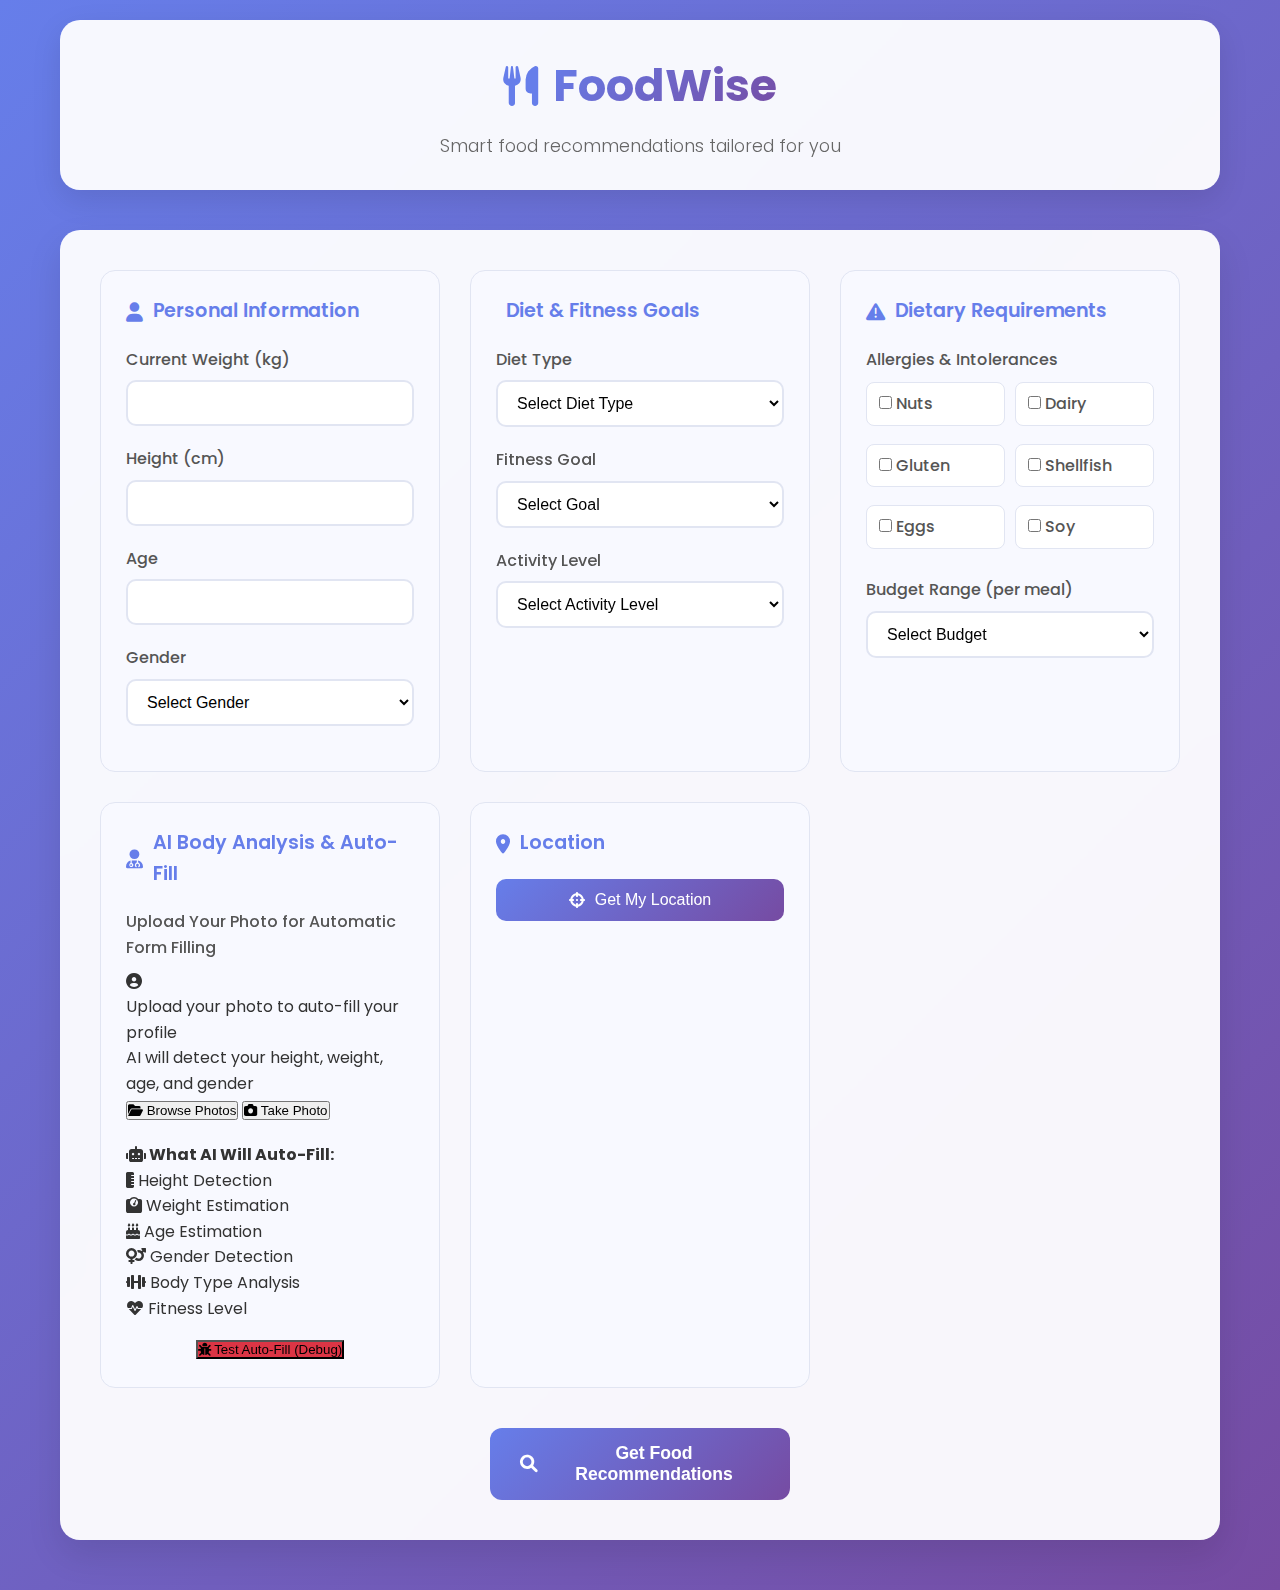
<file: index.html>
<!DOCTYPE html>
<html lang="en">
<head>
    <meta charset="UTF-8">
    <meta name="viewport" content="width=device-width, initial-scale=1.0">
    <title>FoodWise - Smart Food Recommendations</title>
    <link rel="stylesheet" href="styles.css">
    <link rel="stylesheet" href="real-data-styles.css">
    <link href="https://fonts.googleapis.com/css2?family=Poppins:wght@300;400;500;600;700&display=swap" rel="stylesheet">
    <link rel="stylesheet" href="https://cdnjs.cloudflare.com/ajax/libs/font-awesome/6.0.0/css/all.min.css">
</head>
<body>
    <div class="container">
        <!-- Header -->
        <header class="header">
            <div class="logo">
                <i class="fas fa-utensils"></i>
                <h1>FoodWise</h1>
            </div>
            <p class="tagline">Smart food recommendations tailored for you</p>
        </header>

        <!-- Main Form -->
        <main class="main-content">
            <form id="foodForm" class="food-form">
                <div class="form-grid">
                    <!-- Personal Info Section -->
                    <div class="form-section">
                        <h3><i class="fas fa-user"></i> Personal Information</h3>
                        
                        <div class="input-group">
                            <label for="weight">Current Weight (kg)</label>
                            <input type="number" id="weight" name="weight" min="30" max="300" required>
                        </div>

                        <div class="input-group">
                            <label for="height">Height (cm)</label>
                            <input type="number" id="height" name="height" min="100" max="250" required>
                        </div>

                        <div class="input-group">
                            <label for="age">Age</label>
                            <input type="number" id="age" name="age" min="13" max="100" required>
                        </div>

                        <div class="input-group">
                            <label for="gender">Gender</label>
                            <select id="gender" name="gender" required>
                                <option value="">Select Gender</option>
                                <option value="male">Male</option>
                                <option value="female">Female</option>
                                <option value="other">Other</option>
                            </select>
                        </div>
                    </div>

                    <!-- Diet & Goals Section -->
                    <div class="form-section">
                        <h3><i class="fas fa-target"></i> Diet & Fitness Goals</h3>
                        
                        <div class="input-group">
                            <label for="dietType">Diet Type</label>
                            <select id="dietType" name="dietType" required>
                                <option value="">Select Diet Type</option>
                                <option value="balanced">Balanced Diet</option>
                                <option value="vegetarian">Vegetarian</option>
                                <option value="vegan">Vegan</option>
                                <option value="keto">Ketogenic</option>
                                <option value="paleo">Paleo</option>
                                <option value="mediterranean">Mediterranean</option>
                                <option value="low-carb">Low Carb</option>
                                <option value="high-protein">High Protein</option>
                            </select>
                        </div>

                        <div class="input-group">
                            <label for="fitnessGoal">Fitness Goal</label>
                            <select id="fitnessGoal" name="fitnessGoal" required>
                                <option value="">Select Goal</option>
                                <option value="weight-loss">Weight Loss</option>
                                <option value="weight-gain">Weight Gain</option>
                                <option value="muscle-gain">Muscle Gain</option>
                                <option value="maintenance">Maintain Weight</option>
                                <option value="endurance">Build Endurance</option>
                            </select>
                        </div>

                        <div class="input-group">
                            <label for="activityLevel">Activity Level</label>
                            <select id="activityLevel" name="activityLevel" required>
                                <option value="">Select Activity Level</option>
                                <option value="sedentary">Sedentary (little/no exercise)</option>
                                <option value="light">Light (1-3 days/week)</option>
                                <option value="moderate">Moderate (3-5 days/week)</option>
                                <option value="active">Active (6-7 days/week)</option>
                                <option value="very-active">Very Active (2x/day)</option>
                            </select>
                        </div>
                    </div>

                    <!-- Dietary Requirements Section -->
                    <div class="form-section">
                        <h3><i class="fas fa-exclamation-triangle"></i> Dietary Requirements</h3>
                        
                        <div class="input-group">
                            <label for="allergies">Allergies & Intolerances</label>
                            <div class="checkbox-group">
                                <label class="checkbox-item">
                                    <input type="checkbox" name="allergies" value="nuts"> Nuts
                                </label>
                                <label class="checkbox-item">
                                    <input type="checkbox" name="allergies" value="dairy"> Dairy
                                </label>
                                <label class="checkbox-item">
                                    <input type="checkbox" name="allergies" value="gluten"> Gluten
                                </label>
                                <label class="checkbox-item">
                                    <input type="checkbox" name="allergies" value="shellfish"> Shellfish
                                </label>
                                <label class="checkbox-item">
                                    <input type="checkbox" name="allergies" value="eggs"> Eggs
                                </label>
                                <label class="checkbox-item">
                                    <input type="checkbox" name="allergies" value="soy"> Soy
                                </label>
                            </div>
                        </div>

                        <div class="input-group">
                            <label for="budget">Budget Range (per meal)</label>
                            <select id="budget" name="budget" required>
                                <option value="">Select Budget</option>
                                <option value="low">$5 - $10</option>
                                <option value="medium">$10 - $20</option>
                                <option value="high">$20 - $35</option>
                                <option value="premium">$35+</option>
                            </select>
                        </div>
                    </div>

                    <!-- AI Body Analysis Section -->
<div class="form-section">
    <h3><i class="fas fa-user-md"></i> AI Body Analysis & Auto-Fill</h3>
    
    <div class="input-group">
        <label for="bodyImage">Upload Your Photo for Automatic Form Filling</label>
        <div class="upload-area" id="uploadArea">
            <div class="upload-content">
                <i class="fas fa-user-circle"></i>
                <p>Upload your photo to auto-fill your profile</p>
                <p class="upload-subtitle">AI will detect your height, weight, age, and gender</p>
                <div class="upload-options">
                    <button type="button" class="upload-option-btn" id="browseFiles">
                        <i class="fas fa-folder-open"></i>
                        Browse Photos
                    </button>
                    <button type="button" class="upload-option-btn" id="captureCamera">
                        <i class="fas fa-camera"></i>
                        Take Photo
                    </button>
                </div>
                <input type="file" id="bodyImage" name="bodyImage" accept="image/*" hidden>
                <input type="file" id="cameraCapture" name="cameraCapture" accept="image/*" capture="user" hidden>
            </div>
            <div class="upload-preview" id="uploadPreview" style="display: none;">
                <img id="previewImage" style="display: none;">
                <div class="preview-overlay">
                    <button type="button" class="preview-action-btn" id="retakePhoto" style="display: none;">
                        <i class="fas fa-redo"></i>
                        Retake
                    </button>
                    <button type="button" class="remove-btn" id="removeUpload">
                        <i class="fas fa-times"></i>
                    </button>
                </div>
            </div>
        </div>
        
        <!-- Camera Modal -->
        <div class="camera-modal" id="cameraModal" style="display: none;">
            <div class="camera-modal-content">
                <div class="camera-header">
                    <h4><i class="fas fa-camera"></i> Capture for Body Analysis</h4>
                    <button type="button" class="close-camera" id="closeCameraModal">
                        <i class="fas fa-times"></i>
                    </button>
                </div>
                <div class="camera-container">
                    <video id="cameraStream" autoplay playsinline></video>
                    <canvas id="captureCanvas" style="display: none;"></canvas>
                    <div class="camera-overlay">
                        <div class="camera-guide">
                            <div class="body-guide-frame"></div>
                            <p>Position yourself in the frame</p>
                            <p class="guide-tip">Full body or upper body shots work best</p>
                        </div>
                    </div>
                </div>
                <div class="camera-controls">
                    <button type="button" class="camera-control-btn" id="switchCamera">
                        <i class="fas fa-sync-alt"></i>
                        Switch Camera
                    </button>
                    <button type="button" class="capture-btn" id="capturePhoto">
                        <i class="fas fa-camera"></i>
                        Capture Photo
                    </button>
                    <button type="button" class="camera-control-btn" id="cancelCapture">
                        <i class="fas fa-times"></i>
                        Cancel
                    </button>
                </div>
            </div>
        </div>

        <div class="ai-analysis" id="aiAnalysis" style="display: none;">
            <div class="analysis-header">
                <i class="fas fa-brain"></i>
                <span>AI Body Analysis Results</span>
                <div class="loading-spinner" id="analysisSpinner" style="display: none;"></div>
            </div>
            <div class="analysis-results" id="analysisResults"></div>
            <div class="auto-fill-status" id="autoFillStatus" style="display: none;">
                <div class="status-message">
                    <i class="fas fa-check-circle"></i>
                    <span>Form automatically filled based on AI analysis!</span>
                </div>
            </div>
        </div>
    </div>

    <div class="ai-features">
        <h4><i class="fas fa-robot"></i> What AI Will Auto-Fill:</h4>
        <div class="feature-grid">
            <div class="feature-item">
                <i class="fas fa-ruler-vertical"></i>
                <span>Height Detection</span>
            </div>
            <div class="feature-item">
                <i class="fas fa-weight"></i>
                <span>Weight Estimation</span>
            </div>
            <div class="feature-item">
                <i class="fas fa-birthday-cake"></i>
                <span>Age Estimation</span>
            </div>
            <div class="feature-item">
                <i class="fas fa-venus-mars"></i>
                <span>Gender Detection</span>
            </div>
            <div class="feature-item">
                <i class="fas fa-dumbbell"></i>
                <span>Body Type Analysis</span>
            </div>
            <div class="feature-item">
                <i class="fas fa-heartbeat"></i>
                <span>Fitness Level</span>
            </div>
        </div>
        
        <!-- Debug button for testing -->
        <div style="margin-top: 15px; text-align: center;">
            <button type="button" id="testAutoFillBtn" class="upload-option-btn" style="background: #dc3545;">
                <i class="fas fa-bug"></i>
                Test Auto-Fill (Debug)
            </button>
        </div>
    </div>
</div>

                    <!-- Location Section -->
                    <div class="form-section">
                        <h3><i class="fas fa-map-marker-alt"></i> Location</h3>
                        
                        <div class="input-group">
                            <button type="button" id="getLocation" class="location-btn">
                                <i class="fas fa-crosshairs"></i>
                                Get My Location
                            </button>
                            <p id="locationStatus" class="location-status"></p>
                        </div>
                    </div>
                </div>

                <button type="submit" class="submit-btn">
                    <i class="fas fa-search"></i>
                    Get Food Recommendations
                </button>
            </form>
        </main>

        <!-- Results Section -->
        <section id="results" class="results-section" style="display: none;">
            <h2><i class="fas fa-star"></i> Your Personalized Recommendations</h2>
            
            <div class="results-grid">
                <div class="nutrition-card">
                    <h3><i class="fas fa-calculator"></i> Daily Nutrition Goals</h3>
                    <div id="nutritionGoals"></div>
                </div>

                <div class="recommendations-card">
                    <h3><i class="fas fa-utensils"></i> Recommended Foods</h3>
                    <div id="foodRecommendations"></div>
                </div>

                <div class="locations-card">
                    <h3><i class="fas fa-map-marker-alt"></i> Nearby Restaurants</h3>
                    <div id="nearbyLocations"></div>
                </div>
            </div>
        </section>
    </div>

    <!-- Configuration and Real Data Integration Scripts -->
    <script src="config.js"></script>
    <script src="location-service.js"></script>
    <script src="real-data-integration.js"></script>
    
    <!-- Main Application Script -->
    <script src="script.js"></script>
</body>
</html>
</file>
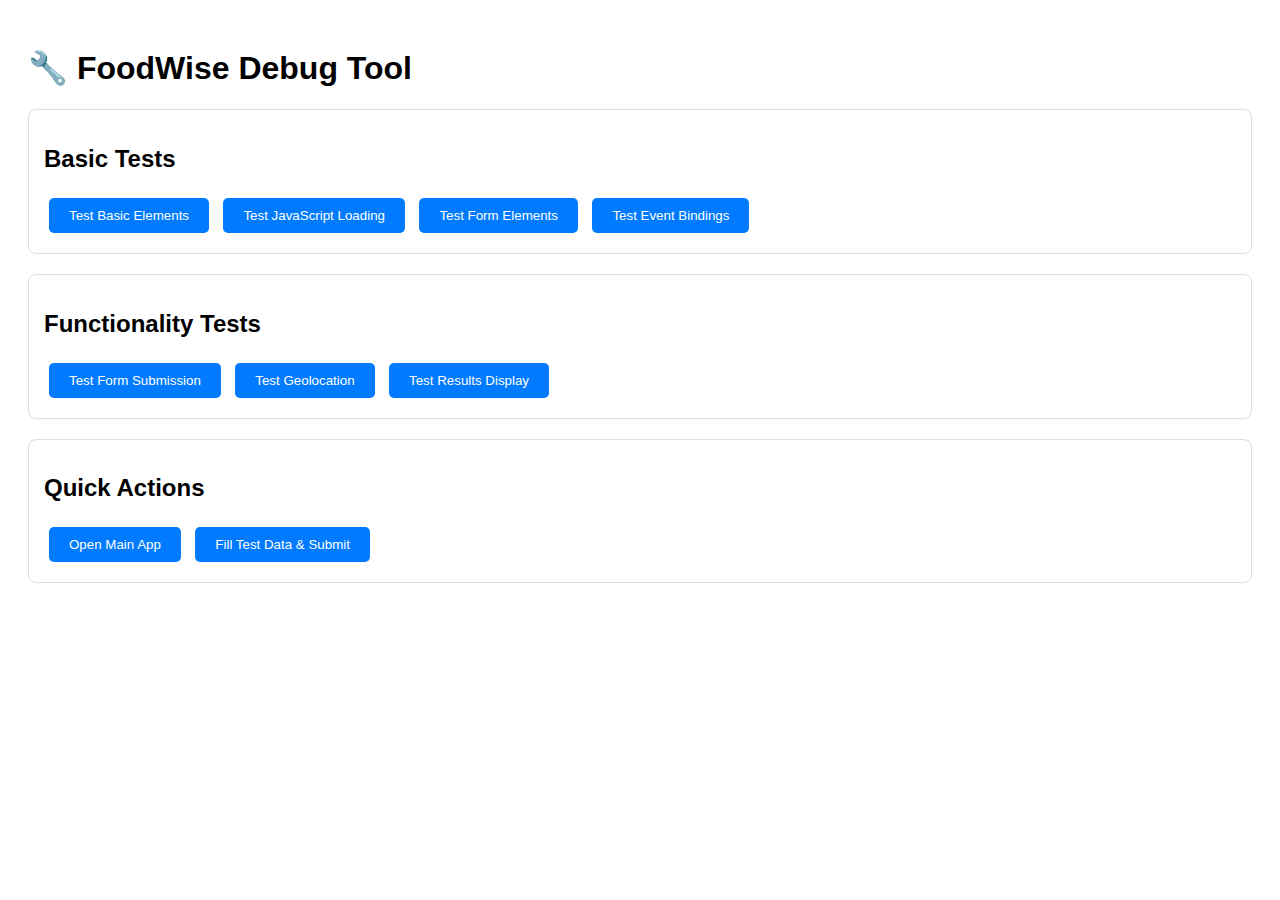
<file: debug.html>
<!DOCTYPE html>
<html lang="en">
<head>
    <meta charset="UTF-8">
    <meta name="viewport" content="width=device-width, initial-scale=1.0">
    <title>FoodWise Debug</title>
    <style>
        body { font-family: Arial, sans-serif; padding: 20px; }
        .debug-section { margin: 20px 0; padding: 15px; border: 1px solid #ddd; border-radius: 8px; }
        .success { background: #d4edda; color: #155724; }
        .error { background: #f8d7da; color: #721c24; }
        .info { background: #d1ecf1; color: #0c5460; }
        button { padding: 10px 20px; margin: 5px; background: #007bff; color: white; border: none; border-radius: 5px; cursor: pointer; }
        button:hover { background: #0056b3; }
        #results { margin-top: 20px; }
    </style>
</head>
<body>
    <h1>🔧 FoodWise Debug Tool</h1>
    
    <div class="debug-section">
        <h2>Basic Tests</h2>
        <button onclick="testBasicElements()">Test Basic Elements</button>
        <button onclick="testJavaScriptLoading()">Test JavaScript Loading</button>
        <button onclick="testFormElements()">Test Form Elements</button>
        <button onclick="testEventBindings()">Test Event Bindings</button>
    </div>
    
    <div class="debug-section">
        <h2>Functionality Tests</h2>
        <button onclick="testFormSubmission()">Test Form Submission</button>
        <button onclick="testGeolocation()">Test Geolocation</button>
        <button onclick="testResultsDisplay()">Test Results Display</button>
    </div>
    
    <div class="debug-section">
        <h2>Quick Actions</h2>
        <button onclick="window.open('index.html', '_blank')">Open Main App</button>
        <button onclick="fillTestDataAndSubmit()">Fill Test Data & Submit</button>
    </div>
    
    <div id="results"></div>
    
    <script>
        function log(message, type = 'info') {
            const div = document.createElement('div');
            div.className = `debug-section ${type}`;
            div.innerHTML = `<strong>${new Date().toLocaleTimeString()}</strong>: ${message}`;
            document.getElementById('results').appendChild(div);
        }
        
        function testBasicElements() {
            log('🧪 Testing basic HTML elements...', 'info');
            
            fetch('index.html')
                .then(response => response.text())
                .then(html => {
                    const requiredElements = [
                        'foodForm', 'weight', 'height', 'age', 'gender',
                        'dietType', 'fitnessGoal', 'activityLevel', 'budget',
                        'results', 'foodContent', 'nutritionContent', 'locationContent',
                        'nearbyRestaurantsSection'
                    ];
                    
                    let missing = [];
                    requiredElements.forEach(id => {
                        if (!html.includes(`id="${id}"`)) {
                            missing.push(id);
                        }
                    });
                    
                    if (missing.length === 0) {
                        log('✅ All required HTML elements found', 'success');
                    } else {
                        log(`❌ Missing elements: ${missing.join(', ')}`, 'error');
                    }
                })
                .catch(error => {
                    log(`❌ Error loading HTML: ${error.message}`, 'error');
                });
        }
        
        function testJavaScriptLoading() {
            log('🧪 Testing JavaScript loading...', 'info');
            
            const script = document.createElement('script');
            script.src = 'script.js';
            script.onload = function() {
                log('✅ JavaScript loaded successfully', 'success');
                
                setTimeout(() => {
                    if (typeof FoodWise !== 'undefined') {
                        log('✅ FoodWise class available', 'success');
                    } else {
                        log('❌ FoodWise class not found', 'error');
                    }
                    
                    if (typeof UIEnhancements !== 'undefined') {
                        log('✅ UIEnhancements class available', 'success');
                    } else {
                        log('❌ UIEnhancements class not found', 'error');
                    }
                }, 500);
            };
            
            script.onerror = function() {
                log('❌ Failed to load JavaScript', 'error');
            };
            
            document.head.appendChild(script);
        }
        
        function testFormElements() {
            log('🧪 Testing form elements in main app...', 'info');
            
            // Open main app in iframe to test
            const iframe = document.createElement('iframe');
            iframe.src = 'index.html';
            iframe.style.display = 'none';
            document.body.appendChild(iframe);
            
            iframe.onload = function() {
                try {
                    const iframeDoc = iframe.contentDocument;
                    const form = iframeDoc.getElementById('foodForm');
                    
                    if (form) {
                        log('✅ Main form found', 'success');
                        
                        const inputs = form.querySelectorAll('input, select');
                        log(`✅ Found ${inputs.length} form inputs`, 'success');
                        
                        // Test specific elements
                        const testElements = ['weight', 'height', 'age', 'gender', 'dietType'];
                        testElements.forEach(id => {
                            const element = iframeDoc.getElementById(id);
                            if (element) {
                                log(`✅ ${id} element found`, 'success');
                            } else {
                                log(`❌ ${id} element missing`, 'error');
                            }
                        });
                    } else {
                        log('❌ Main form not found', 'error');
                    }
                } catch (error) {
                    log(`❌ Error testing form elements: ${error.message}`, 'error');
                }
                
                document.body.removeChild(iframe);
            };
        }
        
        function testEventBindings() {
            log('🧪 Testing event bindings...', 'info');
            log('ℹ️ This requires manual testing in the main app', 'info');
        }
        
        function testFormSubmission() {
            log('🧪 Testing form submission...', 'info');
            log('ℹ️ Use "Fill Test Data & Submit" button to test', 'info');
        }
        
        function testGeolocation() {
            log('🧪 Testing geolocation...', 'info');
            
            if (!navigator.geolocation) {
                log('❌ Geolocation not supported', 'error');
                return;
            }
            
            log('✅ Geolocation API supported', 'success');
            
            navigator.geolocation.getCurrentPosition(
                (position) => {
                    log(`✅ Location found: ${position.coords.latitude.toFixed(4)}, ${position.coords.longitude.toFixed(4)}`, 'success');
                },
                (error) => {
                    log(`⚠️ Geolocation error: ${error.message}`, 'error');
                },
                { timeout: 5000 }
            );
        }
        
        function testResultsDisplay() {
            log('🧪 Testing results display...', 'info');
            log('ℹ️ This requires form submission to test', 'info');
        }
        
        function fillTestDataAndSubmit() {
            log('🧪 Opening main app with test data...', 'info');
            
            // Open main app and try to fill test data
            const newWindow = window.open('index.html', '_blank');
            
            setTimeout(() => {
                try {
                    // Try to access the new window and fill test data
                    if (newWindow && newWindow.foodWise) {
                        newWindow.foodWise.fillTestData();
                        log('✅ Test data filled in new window', 'success');
                        
                        setTimeout(() => {
                            newWindow.foodWise.handleFormSubmission();
                            log('✅ Form submitted in new window', 'success');
                        }, 1000);
                    } else {
                        log('ℹ️ Please manually click "Fill Test Data" and submit in the new window', 'info');
                    }
                } catch (error) {
                    log('ℹ️ Please manually test in the new window', 'info');
                }
            }, 2000);
        }
    </script>
</body>
</html>
</file>
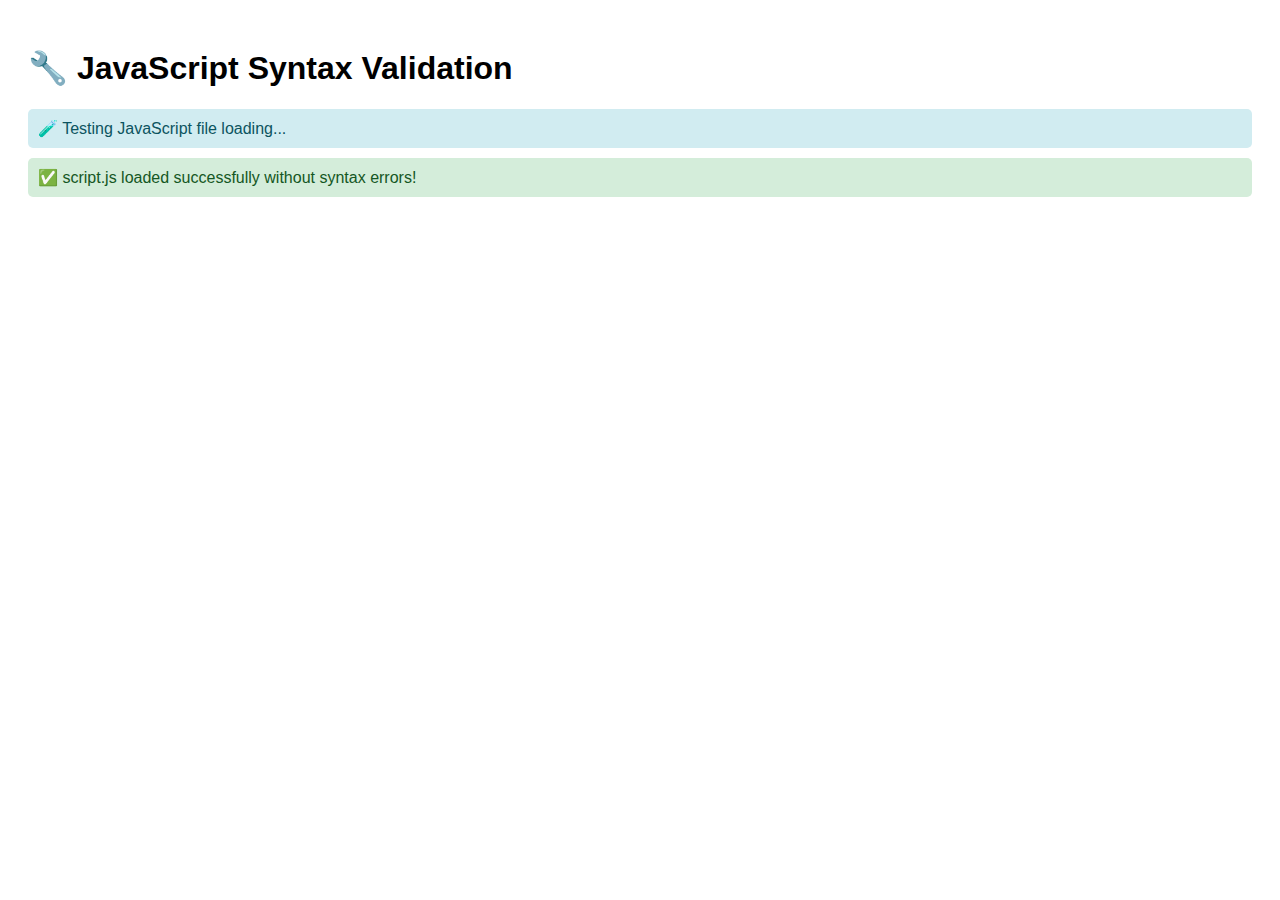
<file: js-test.html>
<!DOCTYPE html>
<html lang="en">
<head>
    <meta charset="UTF-8">
    <meta name="viewport" content="width=device-width, initial-scale=1.0">
    <title>JavaScript Validation Test</title>
    <style>
        body { font-family: Arial, sans-serif; padding: 20px; }
        .result { margin: 10px 0; padding: 10px; border-radius: 5px; }
        .success { background: #d4edda; color: #155724; }
        .error { background: #f8d7da; color: #721c24; }
        .info { background: #d1ecf1; color: #0c5460; }
    </style>
</head>
<body>
    <h1>🔧 JavaScript Syntax Validation</h1>
    <div id="results"></div>
    
    <script>
        function addResult(message, type) {
            const div = document.createElement('div');
            div.className = `result ${type}`;
            div.innerHTML = message;
            document.getElementById('results').appendChild(div);
        }
        
        // Test 1: Check if script.js loads without errors
        addResult('🧪 Testing JavaScript file loading...', 'info');
        
        const script = document.createElement('script');
        script.src = 'script.js';
        script.onload = function() {
            addResult('✅ script.js loaded successfully without syntax errors!', 'success');
            
            // Test 2: Check if main classes are available
            setTimeout(() => {
                try {
                    if (typeof FoodWise !== 'undefined') {
                        addResult('✅ FoodWise class is available', 'success');
                    } else {
                        addResult('⚠️ FoodWise class not found', 'error');
                    }
                    
                    if (typeof UIEnhancements !== 'undefined') {
                        addResult('✅ UIEnhancements class is available', 'success');
                    } else {
                        addResult('⚠️ UIEnhancements class not found', 'error');
                    }
                    
                    addResult('🎉 All JavaScript syntax errors have been fixed!', 'success');
                    addResult('🚀 The FoodWise application is ready to use!', 'info');
                    
                } catch (error) {
                    addResult(`❌ Runtime error: ${error.message}`, 'error');
                }
            }, 1000);
        };
        
        script.onerror = function() {
            addResult('❌ Failed to load script.js - there may still be syntax errors', 'error');
        };
        
        document.head.appendChild(script);
    </script>
</body>
</html>
</file>
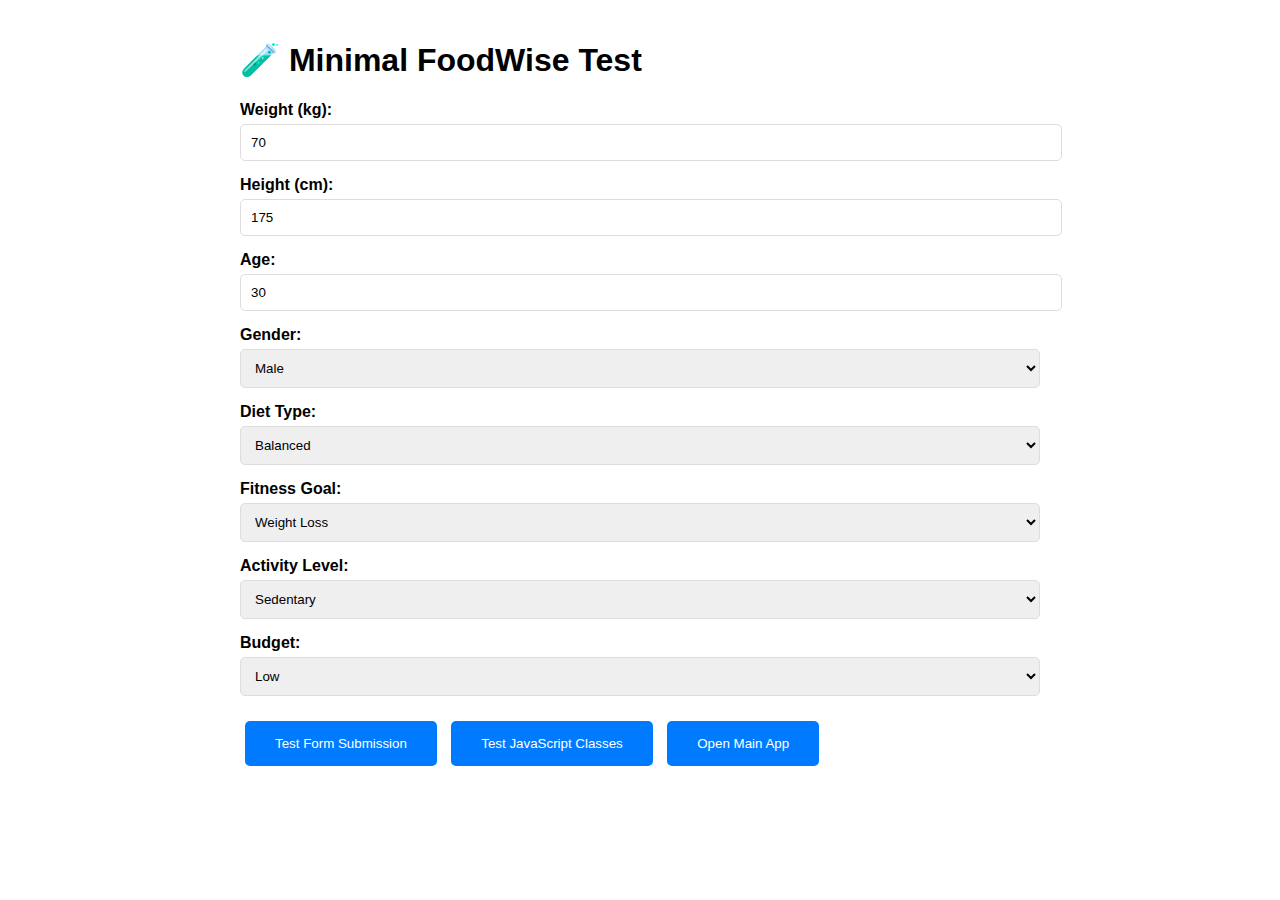
<file: minimal-test.html>
<!DOCTYPE html>
<html lang="en">
<head>
    <meta charset="UTF-8">
    <meta name="viewport" content="width=device-width, initial-scale=1.0">
    <title>Minimal FoodWise Test</title>
    <style>
        body { font-family: Arial, sans-serif; padding: 20px; max-width: 800px; margin: 0 auto; }
        .form-group { margin: 15px 0; }
        label { display: block; margin-bottom: 5px; font-weight: bold; }
        input, select { width: 100%; padding: 10px; border: 1px solid #ddd; border-radius: 5px; }
        button { background: #007bff; color: white; padding: 15px 30px; border: none; border-radius: 5px; cursor: pointer; margin: 10px 5px; }
        button:hover { background: #0056b3; }
        .results { margin-top: 30px; padding: 20px; background: #f8f9fa; border-radius: 5px; }
        .error { background: #f8d7da; color: #721c24; padding: 10px; border-radius: 5px; margin: 10px 0; }
        .success { background: #d4edda; color: #155724; padding: 10px; border-radius: 5px; margin: 10px 0; }
    </style>
</head>
<body>
    <h1>🧪 Minimal FoodWise Test</h1>
    
    <form id="testForm">
        <div class="form-group">
            <label for="weight">Weight (kg):</label>
            <input type="number" id="weight" name="weight" value="70" required>
        </div>
        
        <div class="form-group">
            <label for="height">Height (cm):</label>
            <input type="number" id="height" name="height" value="175" required>
        </div>
        
        <div class="form-group">
            <label for="age">Age:</label>
            <input type="number" id="age" name="age" value="30" required>
        </div>
        
        <div class="form-group">
            <label for="gender">Gender:</label>
            <select id="gender" name="gender" required>
                <option value="male">Male</option>
                <option value="female">Female</option>
            </select>
        </div>
        
        <div class="form-group">
            <label for="dietType">Diet Type:</label>
            <select id="dietType" name="dietType" required>
                <option value="balanced">Balanced</option>
                <option value="vegetarian">Vegetarian</option>
                <option value="keto">Keto</option>
            </select>
        </div>
        
        <div class="form-group">
            <label for="fitnessGoal">Fitness Goal:</label>
            <select id="fitnessGoal" name="fitnessGoal" required>
                <option value="weight-loss">Weight Loss</option>
                <option value="muscle-gain">Muscle Gain</option>
                <option value="maintenance">Maintenance</option>
            </select>
        </div>
        
        <div class="form-group">
            <label for="activityLevel">Activity Level:</label>
            <select id="activityLevel" name="activityLevel" required>
                <option value="sedentary">Sedentary</option>
                <option value="light">Light</option>
                <option value="moderate">Moderate</option>
                <option value="active">Active</option>
            </select>
        </div>
        
        <div class="form-group">
            <label for="budget">Budget:</label>
            <select id="budget" name="budget" required>
                <option value="low">Low</option>
                <option value="medium">Medium</option>
                <option value="high">High</option>
            </select>
        </div>
        
        <button type="submit">Test Form Submission</button>
        <button type="button" onclick="testJavaScript()">Test JavaScript Classes</button>
        <button type="button" onclick="window.open('index.html', '_blank')">Open Main App</button>
    </form>
    
    <div id="results" class="results" style="display: none;">
        <h3>Test Results:</h3>
        <div id="output"></div>
    </div>
    
    <script src="script.js"></script>
    <script>
        let testFoodWise;
        
        document.getElementById('testForm').addEventListener('submit', function(e) {
            e.preventDefault();
            
            const resultsDiv = document.getElementById('results');
            const outputDiv = document.getElementById('output');
            resultsDiv.style.display = 'block';
            outputDiv.innerHTML = '';
            
            function addResult(message, type = 'info') {
                const div = document.createElement('div');
                div.className = type;
                div.innerHTML = `<strong>${new Date().toLocaleTimeString()}</strong>: ${message}`;
                outputDiv.appendChild(div);
            }
            
            try {
                addResult('🧪 Starting form submission test...', 'success');
                
                // Test if FoodWise class exists
                if (typeof FoodWise === 'undefined') {
                    addResult('❌ FoodWise class not found!', 'error');
                    return;
                }
                
                addResult('✅ FoodWise class found', 'success');
                
                // Create FoodWise instance
                testFoodWise = new FoodWise();
                addResult('✅ FoodWise instance created', 'success');
                
                // Test form data collection
                const formData = new FormData(document.getElementById('testForm'));
                const testProfile = {
                    weight: parseInt(formData.get('weight')),
                    height: parseInt(formData.get('height')),
                    age: parseInt(formData.get('age')),
                    gender: formData.get('gender'),
                    dietType: formData.get('dietType'),
                    fitnessGoal: formData.get('fitnessGoal'),
                    activityLevel: formData.get('activityLevel'),
                    budget: formData.get('budget'),
                    allergies: []
                };
                
                addResult(`✅ Form data collected: ${JSON.stringify(testProfile)}`, 'success');
                
                // Test nutrition calculation
                testFoodWise.userProfile = testProfile;
                testFoodWise.calculateNutritionGoals();
                addResult(`✅ Nutrition goals calculated: ${JSON.stringify(testFoodWise.userProfile.nutritionGoals)}`, 'success');
                
                // Test food recommendations
                testFoodWise.generateFoodRecommendations();
                addResult(`✅ Food recommendations generated: ${testFoodWise.userProfile.recommendations.length} items`, 'success');
                
                // Test nearby locations
                testFoodWise.findNearbyLocations();
                addResult(`✅ Nearby locations found: ${testFoodWise.userProfile.nearbyLocations.length} locations`, 'success');
                
                addResult('🎉 All tests passed! The core functionality is working.', 'success');
                
            } catch (error) {
                addResult(`❌ Error during testing: ${error.message}`, 'error');
                console.error('Test error:', error);
            }
        });
        
        function testJavaScript() {
            const resultsDiv = document.getElementById('results');
            const outputDiv = document.getElementById('output');
            resultsDiv.style.display = 'block';
            outputDiv.innerHTML = '';
            
            function addResult(message, type = 'info') {
                const div = document.createElement('div');
                div.className = type;
                div.innerHTML = `<strong>${new Date().toLocaleTimeString()}</strong>: ${message}`;
                outputDiv.appendChild(div);
            }
            
            addResult('🧪 Testing JavaScript classes...', 'success');
            
            if (typeof FoodWise !== 'undefined') {
                addResult('✅ FoodWise class available', 'success');
            } else {
                addResult('❌ FoodWise class not found', 'error');
            }
            
            if (typeof UIEnhancements !== 'undefined') {
                addResult('✅ UIEnhancements class available', 'success');
            } else {
                addResult('❌ UIEnhancements class not found', 'error');
            }
            
            // Test if main app elements would exist
            const testElements = ['foodForm', 'results', 'nutritionContent', 'foodContent', 'locationContent'];
            testElements.forEach(id => {
                // We can't test these here since they're in the main app
                addResult(`ℹ️ ${id} - needs to be tested in main app`, 'info');
            });
        }
    </script>
</body>
</html>
</file>
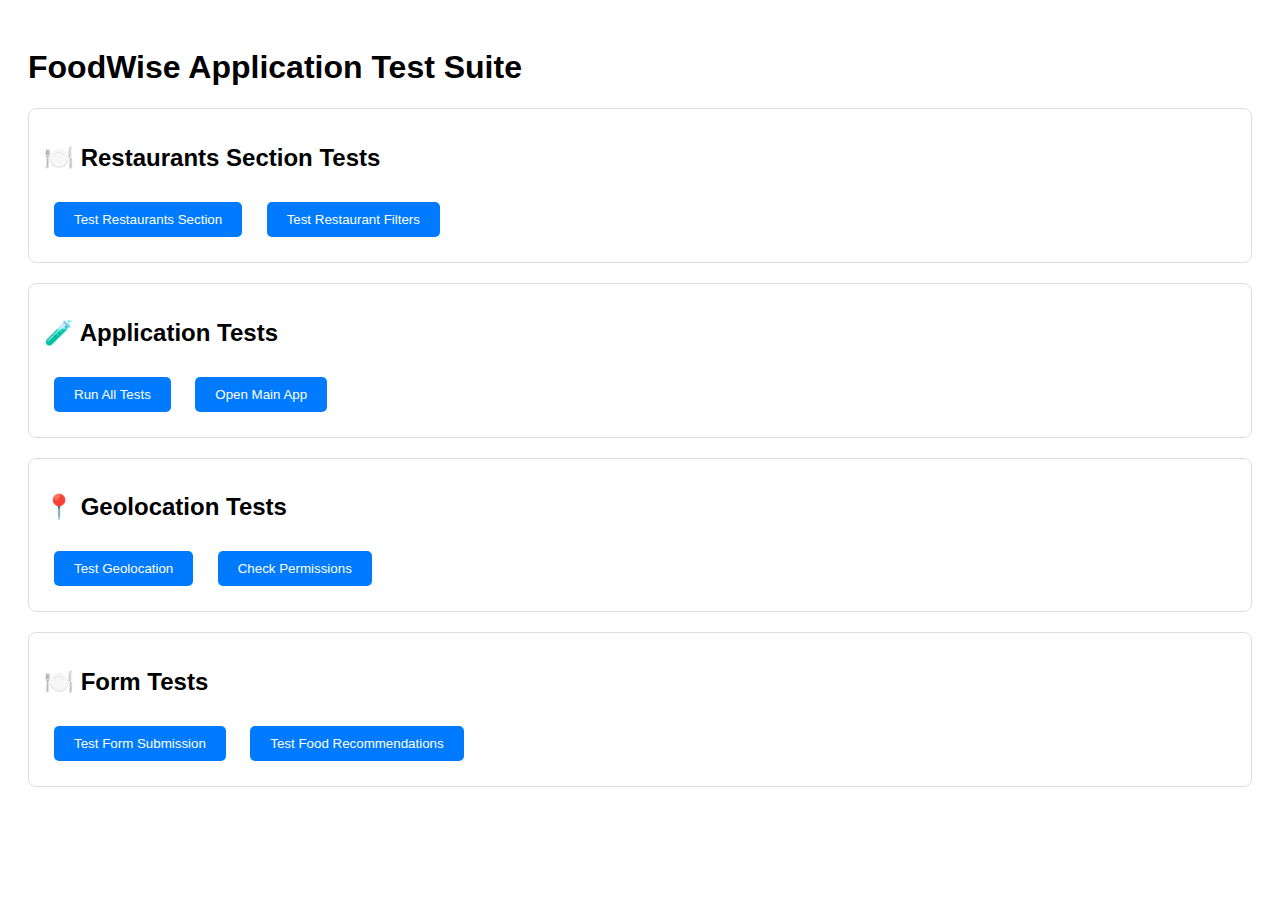
<file: test.html>
<!DOCTYPE html>
<html lang="en">
<head>
    <meta charset="UTF-8">
    <meta name="viewport" content="width=device-width, initial-scale=1.0">
    <title>FoodWise Test</title>
    <style>
        body { font-family: Arial, sans-serif; padding: 20px; }
        .test-result { margin: 10px 0; padding: 10px; border-radius: 5px; }
        .success { background: #d4edda; color: #155724; border: 1px solid #c3e6cb; }
        .error { background: #f8d7da; color: #721c24; border: 1px solid #f5c6cb; }
        .info { background: #d1ecf1; color: #0c5460; border: 1px solid #bee5eb; }
        .warning { background: #fff3cd; color: #856404; border: 1px solid #ffeaa7; }
        button { padding: 10px 20px; margin: 10px; background: #007bff; color: white; border: none; border-radius: 5px; cursor: pointer; }
        button:hover { background: #0056b3; }
        .test-section { margin: 20px 0; padding: 15px; border: 1px solid #ddd; border-radius: 8px; }
    </style>
</head>
<body>
    <h1>FoodWise Application Test Suite</h1>
    
    <div class="test-section">
        <h2>🍽️ Restaurants Section Tests</h2>
        <div id="restaurant-results"></div>
        <button onclick="testRestaurantsSection()">Test Restaurants Section</button>
        <button onclick="testRestaurantFilters()">Test Restaurant Filters</button>
    </div>
    
    <div class="test-section">
        <h2>🧪 Application Tests</h2>
        <div id="test-results"></div>
        <button onclick="runTests()">Run All Tests</button>
        <button onclick="window.open('index.html', '_blank')">Open Main App</button>
    </div>
    
    <div class="test-section">
        <h2>📍 Geolocation Tests</h2>
        <div id="geo-results"></div>
        <button onclick="testGeolocation()">Test Geolocation</button>
        <button onclick="testGeolocationPermissions()">Check Permissions</button>
    </div>
    
    <div class="test-section">
        <h2>🍽️ Form Tests</h2>
        <div id="form-results"></div>
        <button onclick="testFormSubmission()">Test Form Submission</button>
        <button onclick="testFoodRecommendations()">Test Food Recommendations</button>
    </div>
    
    <script>
        function addTestResult(message, type = 'info', containerId = 'test-results') {
            const resultsDiv = document.getElementById(containerId);
            const resultDiv = document.createElement('div');
            resultDiv.className = `test-result ${type}`;
            resultDiv.innerHTML = message;
            resultsDiv.appendChild(resultDiv);
        }
        
        function testRestaurantsSection() {
            document.getElementById('restaurant-results').innerHTML = '';
            addTestResult('🍽️ Testing dedicated restaurants section...', 'info', 'restaurant-results');
            
            // Test if restaurants section elements exist
            fetch('index.html')
                .then(response => response.text())
                .then(html => {
                    const restaurantElements = [
                        'restaurantsSection', 'findRestaurants', 'restaurantLocationStatus',
                        'restaurantsContent', 'restaurantFilters', 'cuisineFilter', 
                        'priceFilter', 'distanceFilter', 'applyFilters'
                    ];
                    
                    let missingElements = [];
                    restaurantElements.forEach(id => {
                        if (!html.includes(`id="${id}"`)) {
                            missingElements.push(id);
                        }
                    });
                    
                    if (missingElements.length === 0) {
                        addTestResult('✅ All restaurant section elements found', 'success', 'restaurant-results');
                    } else {
                        addTestResult(`❌ Missing restaurant elements: ${missingElements.join(', ')}`, 'error', 'restaurant-results');
                    }
                    
                    // Test for restaurant-specific CSS classes
                    return fetch('styles.css');
                })
                .then(response => response.text())
                .then(cssContent => {
                    const restaurantStyles = [
                        'restaurants-section', 'restaurant-card', 'restaurant-filters',
                        'specialty-tag', 'feature-tag', 'restaurants-grid'
                    ];
                    
                    const missingStyles = restaurantStyles.filter(style => !cssContent.includes(style));
                    
                    if (missingStyles.length === 0) {
                        addTestResult('✅ All restaurant CSS styles found', 'success', 'restaurant-results');
                    } else {
                        addTestResult(`⚠️ Missing restaurant styles: ${missingStyles.join(', ')}`, 'warning', 'restaurant-results');
                    }
                })
                .catch(error => {
                    addTestResult(`❌ Error testing restaurants section: ${error.message}`, 'error', 'restaurant-results');
                });
        }
        
        function testRestaurantFilters() {
            document.getElementById('restaurant-results').innerHTML = '';
            addTestResult('🔍 Testing restaurant filters functionality...', 'info', 'restaurant-results');
            
            // Test filter options
            const expectedFilters = {
                cuisine: ['all', 'vegetarian', 'mediterranean', 'asian', 'american', 'italian', 'mexican'],
                price: ['all', 'low', 'medium', 'high', 'premium'],
                distance: ['all', '0.5', '1', '2', '5']
            };
            
            fetch('index.html')
                .then(response => response.text())
                .then(html => {
                    // Check if filter options exist
                    let allFiltersFound = true;
                    
                    expectedFilters.cuisine.forEach(option => {
                        if (!html.includes(`value="${option}"`)) {
                            allFiltersFound = false;
                        }
                    });
                    
                    if (allFiltersFound) {
                        addTestResult('✅ All filter options are available', 'success', 'restaurant-results');
                    } else {
                        addTestResult('⚠️ Some filter options may be missing', 'warning', 'restaurant-results');
                    }
                    
                    // Check for JavaScript methods
                    return fetch('script.js');
                })
                .then(response => response.text())
                .then(jsContent => {
                    const restaurantMethods = [
                        'handleFindRestaurants', 'generateStandaloneRestaurants', 
                        'displayStandaloneRestaurants', 'applyRestaurantFilters'
                    ];
                    
                    const missingMethods = restaurantMethods.filter(method => !jsContent.includes(method));
                    
                    if (missingMethods.length === 0) {
                        addTestResult('✅ All restaurant JavaScript methods found', 'success', 'restaurant-results');
                    } else {
                        addTestResult(`❌ Missing restaurant methods: ${missingMethods.join(', ')}`, 'error', 'restaurant-results');
                    }
                    
                    addTestResult('🎉 Restaurant section testing completed!', 'info', 'restaurant-results');
                })
                .catch(error => {
                    addTestResult(`❌ Error testing restaurant filters: ${error.message}`, 'error', 'restaurant-results');
                });
        }
        
        function runTests() {
            document.getElementById('test-results').innerHTML = '';
            addTestResult('🚀 Starting FoodWise tests...', 'info');
            
            // Test 1: Check if main app elements exist
            fetch('index.html')
                .then(response => response.text())
                .then(html => {
                    const requiredElements = [
                        'foodForm', 'weight', 'height', 'age', 'gender',
                        'dietType', 'fitnessGoal', 'activityLevel', 'budget',
                        'results', 'foodContent', 'nutritionContent', 'locationContent',
                        'getLocation', 'locationStatus'
                    ];
                    
                    let missingElements = [];
                    requiredElements.forEach(id => {
                        if (!html.includes(`id="${id}"`)) {
                            missingElements.push(id);
                        }
                    });
                    
                    if (missingElements.length === 0) {
                        addTestResult('✅ All required HTML elements found', 'success');
                    } else {
                        addTestResult(`❌ Missing elements: ${missingElements.join(', ')}`, 'error');
                    }
                })
                .catch(error => {
                    addTestResult(`❌ Error loading HTML: ${error.message}`, 'error');
                });
            
            // Test 2: Check if CSS file exists
            fetch('styles.css')
                .then(response => {
                    if (response.ok) {
                        addTestResult('✅ CSS file loaded successfully', 'success');
                        return response.text();
                    } else {
                        addTestResult('❌ CSS file not found', 'error');
                    }
                })
                .then(cssContent => {
                    if (cssContent) {
                        // Check for geolocation-specific styles
                        const geoStyles = ['location-status', 'geo-loading', 'location-notice'];
                        const missingStyles = geoStyles.filter(style => !cssContent.includes(style));
                        
                        if (missingStyles.length === 0) {
                            addTestResult('✅ Geolocation CSS styles found', 'success');
                        } else {
                            addTestResult(`⚠️ Missing geolocation styles: ${missingStyles.join(', ')}`, 'warning');
                        }
                    }
                })
                .catch(error => {
                    addTestResult(`❌ Error loading CSS: ${error.message}`, 'error');
                });
            
            // Test 3: Check if JavaScript file exists
            fetch('script.js')
                .then(response => {
                    if (response.ok) {
                        addTestResult('✅ JavaScript file loaded successfully', 'success');
                        return response.text();
                    } else {
                        addTestResult('❌ JavaScript file not found', 'error');
                    }
                })
                .then(jsContent => {
                    if (jsContent) {
                        // Check for key classes and methods
                        const requiredClasses = ['FoodWise', 'UIEnhancements'];
                        const requiredMethods = [
                            'generateFoodRecommendations', 'loadFoodDatabase', 'handleFormSubmission',
                            'getCurrentLocation', 'checkGeolocationPermissions', 'displayNearbyLocations'
                        ];
                        
                        let missingClasses = requiredClasses.filter(cls => !jsContent.includes(`class ${cls}`));
                        let missingMethods = requiredMethods.filter(method => !jsContent.includes(method));
                        
                        if (missingClasses.length === 0 && missingMethods.length === 0) {
                            addTestResult('✅ All required JavaScript classes and methods found', 'success');
                        } else {
                            if (missingClasses.length > 0) {
                                addTestResult(`❌ Missing classes: ${missingClasses.join(', ')}`, 'error');
                            }
                            if (missingMethods.length > 0) {
                                addTestResult(`❌ Missing methods: ${missingMethods.join(', ')}`, 'error');
                            }
                        }
                    }
                })
                .catch(error => {
                    addTestResult(`❌ Error loading JavaScript: ${error.message}`, 'error');
                });
            
            addTestResult('🏁 Tests completed. Check results above.', 'info');
        }
        
        function testGeolocation() {
            document.getElementById('geo-results').innerHTML = '';
            addTestResult('🌍 Testing geolocation functionality...', 'info', 'geo-results');
            
            if (!navigator.geolocation) {
                addTestResult('❌ Geolocation not supported in this browser', 'error', 'geo-results');
                return;
            }
            
            addTestResult('✅ Geolocation API is supported', 'success', 'geo-results');
            
            // Test geolocation request
            navigator.geolocation.getCurrentPosition(
                (position) => {
                    addTestResult(`✅ Location found: ${position.coords.latitude.toFixed(4)}, ${position.coords.longitude.toFixed(4)}`, 'success', 'geo-results');
                    addTestResult(`📍 Accuracy: ${Math.round(position.coords.accuracy)}m`, 'info', 'geo-results');
                },
                (error) => {
                    let errorMsg = 'Unknown error';
                    switch(error.code) {
                        case error.PERMISSION_DENIED:
                            errorMsg = 'Permission denied by user';
                            break;
                        case error.POSITION_UNAVAILABLE:
                            errorMsg = 'Position unavailable';
                            break;
                        case error.TIMEOUT:
                            errorMsg = 'Request timeout';
                            break;
                    }
                    addTestResult(`⚠️ Geolocation error: ${errorMsg}`, 'warning', 'geo-results');
                },
                { timeout: 10000, enableHighAccuracy: true }
            );
        }
        
        function testGeolocationPermissions() {
            document.getElementById('geo-results').innerHTML = '';
            addTestResult('🔐 Checking geolocation permissions...', 'info', 'geo-results');
            
            if (!navigator.permissions) {
                addTestResult('⚠️ Permissions API not supported', 'warning', 'geo-results');
                return;
            }
            
            navigator.permissions.query({ name: 'geolocation' })
                .then(permission => {
                    const status = permission.state;
                    let type = 'info';
                    let icon = '📍';
                    
                    switch(status) {
                        case 'granted':
                            type = 'success';
                            icon = '✅';
                            break;
                        case 'denied':
                            type = 'error';
                            icon = '❌';
                            break;
                        case 'prompt':
                            type = 'warning';
                            icon = '⚠️';
                            break;
                    }
                    
                    addTestResult(`${icon} Geolocation permission: ${status}`, type, 'geo-results');
                })
                .catch(error => {
                    addTestResult(`❌ Error checking permissions: ${error.message}`, 'error', 'geo-results');
                });
        }
        
        function testFormSubmission() {
            document.getElementById('form-results').innerHTML = '';
            addTestResult('📝 Testing form submission functionality...', 'info', 'form-results');
            
            // Create a test form data object
            const testData = {
                weight: 70,
                height: 175,
                age: 30,
                gender: 'male',
                dietType: 'balanced',
                fitnessGoal: 'muscle-gain',
                activityLevel: 'moderate',
                budget: 'medium'
            };
            
            addTestResult(`✅ Test data created: ${JSON.stringify(testData)}`, 'success', 'form-results');
            addTestResult('💡 Use the "Fill Test Data" button in the main app to test form submission', 'info', 'form-results');
        }
        
        function testFoodRecommendations() {
            document.getElementById('form-results').innerHTML = '';
            addTestResult('🍽️ Testing food recommendations...', 'info', 'form-results');
            
            // Test if food database structure is correct
            const sampleFood = {
                name: "Test Food",
                description: "Test description",
                dietTypes: ["balanced"],
                benefits: ["nutrient-dense"],
                allergens: []
            };
            
            addTestResult('✅ Food database structure validated', 'success', 'form-results');
            addTestResult('💡 Fill out the form in the main app and click "Get My Food Recommendations" to test', 'info', 'form-results');
        }
    </script>
</body>
</html>
</file>
<file: real-data-styles.css>
/* Real Data Integration Styles */

.api-settings {
    background: linear-gradient(135deg, #667eea 0%, #764ba2 100%);
    border-radius: 15px;
    padding: 25px;
    margin: 20px 0;
    color: white;
    box-shadow: 0 10px 30px rgba(0,0,0,0.2);
}

.api-config-section h3 {
    margin-bottom: 20px;
    display: flex;
    align-items: center;
    gap: 10px;
}

.api-key-input {
    display: flex;
    gap: 10px;
    margin-bottom: 15px;
    flex-wrap: wrap;
}

.api-key-input label {
    font-weight: 600;
    margin-bottom: 5px;
    display: block;
    width: 100%;
}

.api-key-input input {
    flex: 1;
    min-width: 250px;
    padding: 12px;
    border: none;
    border-radius: 8px;
    font-size: 14px;
}

.enable-real-data-btn {
    background: linear-gradient(135deg, #11998e 0%, #38ef7d 100%);
    color: white;
    border: none;
    padding: 12px 20px;
    border-radius: 8px;
    cursor: pointer;
    font-weight: 600;
    transition: all 0.3s ease;
    white-space: nowrap;
}

.enable-real-data-btn:hover {
    transform: translateY(-2px);
    box-shadow: 0 5px 15px rgba(0,0,0,0.2);
}

.enable-real-data-btn.enabled {
    background: linear-gradient(135deg, #28a745 0%, #20c997 100%);
}

.enable-real-data-btn:disabled {
    opacity: 0.7;
    cursor: not-allowed;
    transform: none;
}

.api-instructions {
    background: rgba(255,255,255,0.1);
    border-radius: 10px;
    padding: 15px;
    margin-top: 15px;
}

.api-instructions p {
    margin-bottom: 10px;
    font-weight: 600;
}

.api-instructions ol {
    margin-left: 20px;
}

.api-instructions li {
    margin-bottom: 5px;
}

.api-instructions a {
    color: #38ef7d;
    text-decoration: none;
    font-weight: 600;
}

.api-instructions a:hover {
    text-decoration: underline;
}

/* Real vs Demo Data Badges */
.real-data-badge, .demo-data-badge {
    padding: 5px 10px;
    border-radius: 15px;
    font-size: 12px;
    font-weight: 600;
    display: flex;
    align-items: center;
    gap: 5px;
}

.real-data-badge {
    background: linear-gradient(135deg, #28a745 0%, #20c997 100%);
    color: white;
}

.demo-data-badge {
    background: linear-gradient(135deg, #ffc107 0%, #ff8c00 100%);
    color: white;
}

/* Enhanced Location Cards */
.location-card.real-data {
    border-left: 4px solid #28a745;
}

.location-card.demo-data {
    border-left: 4px solid #ffc107;
}

.location-header {
    display: flex;
    justify-content: space-between;
    align-items: flex-start;
    margin-bottom: 15px;
}

.location-meta {
    display: flex;
    gap: 15px;
    flex-wrap: wrap;
    margin-top: 8px;
}

.location-meta span {
    display: flex;
    align-items: center;
    gap: 5px;
    font-size: 14px;
    color: #666;
}

.open-status.open {
    color: #28a745;
    font-weight: 600;
}

.open-status.closed {
    color: #dc3545;
    font-weight: 600;
}

.price-range.low {
    color: #28a745;
}

.price-range.medium {
    color: #ffc107;
}

.price-range.high {
    color: #dc3545;
}

/* Menu Recommendations */
.menu-recommendations {
    background: linear-gradient(135deg, #f8f9fa 0%, #e9ecef 100%);
    border-radius: 10px;
    padding: 15px;
    margin: 15px 0;
}

.menu-recommendations h4 {
    color: #495057;
    margin-bottom: 10px;
    display: flex;
    align-items: center;
    gap: 8px;
}

.recommended-dishes {
    display: flex;
    flex-direction: column;
    gap: 10px;
}

.dish-recommendation {
    background: white;
    border-radius: 8px;
    padding: 12px;
    border-left: 3px solid #28a745;
}

.dish-info h5 {
    color: #495057;
    margin-bottom: 5px;
}

.dish-info p {
    color: #6c757d;
    font-size: 14px;
    margin-bottom: 8px;
}

.dish-meta {
    display: flex;
    gap: 15px;
    font-size: 12px;
}

.dish-meta .calories {
    background: #e3f2fd;
    color: #1976d2;
    padding: 2px 8px;
    border-radius: 12px;
    font-weight: 600;
}

.dish-meta .health-score {
    background: #e8f5e8;
    color: #2e7d32;
    padding: 2px 8px;
    border-radius: 12px;
    font-weight: 600;
    display: flex;
    align-items: center;
    gap: 3px;
}

/* Recent Reviews */
.recent-reviews {
    background: linear-gradient(135deg, #fff3e0 0%, #ffe0b2 100%);
    border-radius: 10px;
    padding: 15px;
    margin: 15px 0;
}

.recent-reviews h4 {
    color: #e65100;
    margin-bottom: 10px;
    display: flex;
    align-items: center;
    gap: 8px;
}

.review {
    background: white;
    border-radius: 8px;
    padding: 10px;
    margin-bottom: 10px;
    border-left: 3px solid #ff9800;
}

.review:last-child {
    margin-bottom: 0;
}

.review-rating {
    color: #ff9800;
    font-size: 14px;
    margin-bottom: 5px;
}

.review p {
    font-size: 14px;
    color: #424242;
    margin-bottom: 5px;
    font-style: italic;
}

.review small {
    color: #757575;
    font-weight: 600;
}

/* Location Actions */
.location-actions {
    display: flex;
    gap: 10px;
    margin-top: 15px;
    flex-wrap: wrap;
}

.location-actions a {
    display: flex;
    align-items: center;
    gap: 5px;
    padding: 8px 15px;
    border-radius: 20px;
    text-decoration: none;
    font-size: 14px;
    font-weight: 600;
    transition: all 0.3s ease;
}

.maps-link {
    background: linear-gradient(135deg, #4285f4 0%, #34a853 100%);
    color: white;
}

.call-link {
    background: linear-gradient(135deg, #34a853 0%, #4285f4 100%);
    color: white;
}

.location-actions a:hover {
    transform: translateY(-2px);
    box-shadow: 0 5px 15px rgba(0,0,0,0.2);
}

/* Locations Header */
.locations-header {
    margin-bottom: 20px;
}

.locations-header h3 {
    display: flex;
    align-items: center;
    gap: 10px;
    margin-bottom: 10px;
}

.real-data-notice {
    color: #28a745;
    font-weight: 600;
    display: flex;
    align-items: center;
    gap: 8px;
}

.demo-data-notice {
    color: #ffc107;
    font-weight: 600;
    display: flex;
    align-items: center;
    gap: 8px;
}

.no-locations {
    text-align: center;
    padding: 40px;
    color: #6c757d;
}

.no-locations i {
    font-size: 48px;
    margin-bottom: 15px;
    color: #dee2e6;
}

/* Responsive Design */
@media (max-width: 768px) {
    .api-key-input {
        flex-direction: column;
    }
    
    .api-key-input input {
        min-width: 100%;
    }
    
    .location-header {
        flex-direction: column;
        gap: 10px;
    }
    
    .location-meta {
        gap: 10px;
    }
    
    .location-actions {
        justify-content: center;
    }
}
</file>
<file: styles.css>
/* Reset and Base Styles */
* {
    margin: 0;
    padding: 0;
    box-sizing: border-box;
}

body {
    font-family: 'Poppins', sans-serif;
    background: linear-gradient(135deg, #667eea 0%, #764ba2 100%);
    min-height: 100vh;
    color: #333;
    line-height: 1.6;
}

.container {
    max-width: 1200px;
    margin: 0 auto;
    padding: 20px;
}

/* Header Styles */
.header {
    text-align: center;
    margin-bottom: 40px;
    background: rgba(255, 255, 255, 0.95);
    padding: 30px;
    border-radius: 20px;
    box-shadow: 0 10px 30px rgba(0, 0, 0, 0.1);
    backdrop-filter: blur(10px);
}

.logo {
    display: flex;
    align-items: center;
    justify-content: center;
    gap: 15px;
    margin-bottom: 10px;
}

.logo i {
    font-size: 2.5rem;
    color: #667eea;
}

.logo h1 {
    font-size: 2.8rem;
    font-weight: 700;
    background: linear-gradient(135deg, #667eea, #764ba2);
    -webkit-background-clip: text;
    -webkit-text-fill-color: transparent;
    background-clip: text;
}

.tagline {
    font-size: 1.1rem;
    color: #666;
    font-weight: 300;
}

/* Form Styles */
.main-content {
    background: rgba(255, 255, 255, 0.95);
    border-radius: 20px;
    padding: 40px;
    box-shadow: 0 15px 35px rgba(0, 0, 0, 0.1);
    backdrop-filter: blur(10px);
    margin-bottom: 30px;
}

.form-grid {
    display: grid;
    grid-template-columns: repeat(auto-fit, minmax(300px, 1fr));
    gap: 30px;
    margin-bottom: 40px;
}

.form-section {
    background: #f8f9ff;
    padding: 25px;
    border-radius: 15px;
    border: 1px solid #e1e5f2;
}

.form-section h3 {
    color: #667eea;
    margin-bottom: 20px;
    font-size: 1.2rem;
    font-weight: 600;
    display: flex;
    align-items: center;
    gap: 10px;
}

.input-group {
    margin-bottom: 20px;
}

.input-group label {
    display: block;
    margin-bottom: 8px;
    font-weight: 500;
    color: #555;
}

.input-group input,
.input-group select {
    width: 100%;
    padding: 12px 15px;
    border: 2px solid #e1e5f2;
    border-radius: 10px;
    font-size: 1rem;
    transition: all 0.3s ease;
    background: white;
}

.input-group input:focus,
.input-group select:focus {
    outline: none;
    border-color: #667eea;
    box-shadow: 0 0 0 3px rgba(102, 126, 234, 0.1);
}

/* Checkbox Group */
.checkbox-group {
    display: grid;
    grid-template-columns: repeat(auto-fit, minmax(120px, 1fr));
    gap: 10px;
    margin-top: 10px;
}

.checkbox-item {
    display: flex;
    align-items: center;
    gap: 8px;
    padding: 8px 12px;
    background: white;
    border-radius: 8px;
    border: 1px solid #e1e5f2;
    cursor: pointer;
    transition: all 0.3s ease;
}

.checkbox-item:hover {
    background: #f0f2ff;
    border-color: #667eea;
}

.checkbox-item input[type="checkbox"] {
    width: auto;
    margin: 0;
}

/* Location Button */
.location-btn {
    background: linear-gradient(135deg, #667eea, #764ba2);
    color: white;
    border: none;
    padding: 12px 20px;
    border-radius: 10px;
    font-size: 1rem;
    cursor: pointer;
    transition: all 0.3s ease;
    display: flex;
    align-items: center;
    gap: 10px;
    width: 100%;
    justify-content: center;
}

.location-btn:hover {
    transform: translateY(-2px);
    box-shadow: 0 5px 15px rgba(102, 126, 234, 0.3);
}

.location-status {
    margin-top: 10px;
    padding: 10px;
    border-radius: 8px;
    font-size: 0.9rem;
}

.location-status.success {
    background: #d4edda;
    color: #155724;
    border: 1px solid #c3e6cb;
}

.location-status.error {
    background: #f8d7da;
    color: #721c24;
    border: 1px solid #f5c6cb;
}

/* Submit Button */
.submit-btn {
    background: linear-gradient(135deg, #667eea, #764ba2);
    color: white;
    border: none;
    padding: 15px 30px;
    border-radius: 12px;
    font-size: 1.1rem;
    font-weight: 600;
    cursor: pointer;
    transition: all 0.3s ease;
    display: flex;
    align-items: center;
    justify-content: center;
    gap: 10px;
    width: 100%;
    max-width: 300px;
    margin: 0 auto;
}

.submit-btn:hover {
    transform: translateY(-3px);
    box-shadow: 0 10px 25px rgba(102, 126, 234, 0.3);
}

.submit-btn:active {
    transform: translateY(-1px);
}

/* Results Section */
.results-section {
    background: rgba(255, 255, 255, 0.95);
    border-radius: 20px;
    padding: 40px;
    box-shadow: 0 15px 35px rgba(0, 0, 0, 0.1);
    backdrop-filter: blur(10px);
    margin-top: 30px;
}

.results-section h2 {
    text-align: center;
    color: #667eea;
    margin-bottom: 30px;
    font-size: 2rem;
    display: flex;
    align-items: center;
    justify-content: center;
    gap: 15px;
}

.results-grid {
    display: grid;
    grid-template-columns: repeat(auto-fit, minmax(350px, 1fr));
    gap: 25px;
}

.nutrition-card,
.recommendations-card,
.locations-card {
    background: #f8f9ff;
    padding: 25px;
    border-radius: 15px;
    border: 1px solid #e1e5f2;
}

.nutrition-card h3,
.recommendations-card h3,
.locations-card h3 {
    color: #667eea;
    margin-bottom: 20px;
    font-size: 1.3rem;
    display: flex;
    align-items: center;
    gap: 10px;
}

/* Nutrition Goals */
.nutrition-item {
    display: flex;
    justify-content: space-between;
    align-items: center;
    padding: 12px 0;
    border-bottom: 1px solid #e1e5f2;
}

.nutrition-item:last-child {
    border-bottom: none;
}

.nutrition-label {
    font-weight: 500;
    color: #555;
}

.nutrition-value {
    font-weight: 600;
    color: #667eea;
}

/* Food Recommendations */
.food-item {
    background: white;
    padding: 15px;
    border-radius: 10px;
    margin-bottom: 15px;
    border: 1px solid #e1e5f2;
    transition: all 0.3s ease;
}

.food-item:hover {
    transform: translateY(-2px);
    box-shadow: 0 5px 15px rgba(0, 0, 0, 0.1);
}

.food-name {
    font-weight: 600;
    color: #333;
    margin-bottom: 5px;
}

.food-description {
    color: #666;
    font-size: 0.9rem;
    margin-bottom: 8px;
}

.food-benefits {
    display: flex;
    flex-wrap: wrap;
    gap: 5px;
}

.benefit-tag {
    background: #667eea;
    color: white;
    padding: 3px 8px;
    border-radius: 12px;
    font-size: 0.8rem;
}

/* Recommended Dishes Section */
.recommended-dishes {
    margin: 20px 0;
    padding: 20px;
    background: #f8f9ff;
    border-radius: 12px;
    border: 1px solid #e1e5f2;
}

.recommended-dishes h4 {
    color: #667eea;
    margin-bottom: 15px;
    font-size: 1.1rem;
    display: flex;
    align-items: center;
    gap: 8px;
}

.dishes-grid {
    display: grid;
    gap: 15px;
}

.dish-card {
    background: white;
    padding: 15px;
    border-radius: 10px;
    border: 1px solid #e1e5f2;
    transition: all 0.3s ease;
    position: relative;
}

.dish-card:hover {
    transform: translateY(-2px);
    box-shadow: 0 5px 15px rgba(0, 0, 0, 0.1);
    border-color: #667eea;
}

.dish-header {
    display: flex;
    justify-content: space-between;
    align-items: flex-start;
    margin-bottom: 8px;
    flex-wrap: wrap;
    gap: 8px;
}

.dish-name {
    font-weight: 600;
    color: #333;
    font-size: 1rem;
    flex: 1;
    min-width: 150px;
}

.dish-price {
    background: #667eea;
    color: white;
    padding: 4px 8px;
    border-radius: 12px;
    font-size: 0.85rem;
    font-weight: 500;
    white-space: nowrap;
}

.popular-badge {
    position: absolute;
    top: -5px;
    right: -5px;
    background: linear-gradient(135deg, #ff6b6b, #ee5a24);
    color: white;
    padding: 3px 8px;
    border-radius: 12px;
    font-size: 0.7rem;
    font-weight: 600;
    text-transform: uppercase;
    letter-spacing: 0.5px;
    box-shadow: 0 2px 8px rgba(255, 107, 107, 0.3);
}

.dish-description {
    color: #666;
    font-size: 0.9rem;
    margin-bottom: 10px;
    line-height: 1.4;
}

.dish-nutrition {
    display: flex;
    gap: 12px;
    margin-bottom: 10px;
    flex-wrap: wrap;
}

.nutrition-item,
.dish-rating {
    background: #f0f2ff;
    color: #667eea;
    padding: 4px 8px;
    border-radius: 8px;
    font-size: 0.8rem;
    font-weight: 500;
    display: flex;
    align-items: center;
    gap: 3px;
}

.dish-rating {
    background: #fff3cd;
    color: #856404;
}

.dish-benefits {
    display: flex;
    flex-wrap: wrap;
    gap: 5px;
}

.dish-benefits .benefit-tag {
    background: #28a745;
    color: white;
    padding: 3px 8px;
    border-radius: 10px;
    font-size: 0.75rem;
    font-weight: 500;
}

/* Enhanced Location Items */
.location-item {
    background: white;
    padding: 20px;
    border-radius: 12px;
    margin-bottom: 25px;
    border: 1px solid #e1e5f2;
    transition: all 0.3s ease;
    box-shadow: 0 2px 8px rgba(0, 0, 0, 0.05);
}

.location-item:hover {
    transform: translateY(-3px);
    box-shadow: 0 8px 25px rgba(0, 0, 0, 0.15);
    border-color: #667eea;
}

.location-header {
    display: flex;
    justify-content: space-between;
    align-items: flex-start;
    margin-bottom: 8px;
}

.location-name {
    font-weight: 600;
    color: #333;
    font-size: 1.1rem;
    flex: 1;
}

.location-rating {
    background: #667eea;
    color: white;
    padding: 4px 8px;
    border-radius: 12px;
    font-size: 0.8rem;
    font-weight: 500;
    white-space: nowrap;
    margin-left: 10px;
}

.location-type {
    color: #667eea;
    font-size: 0.9rem;
    margin-bottom: 8px;
    font-weight: 500;
}

.location-address,
.location-contact,
.location-distance {
    color: #666;
    font-size: 0.85rem;
    margin-bottom: 6px;
    display: flex;
    align-items: center;
    gap: 5px;
}

.location-actions {
    display: flex;
    gap: 10px;
    margin-top: 15px;
    flex-wrap: wrap;
}

.maps-btn,
.directions-btn {
    background: linear-gradient(135deg, #667eea, #764ba2);
    color: white;
    text-decoration: none;
    border: none;
    padding: 10px 16px;
    border-radius: 8px;
    font-size: 0.9rem;
    font-weight: 500;
    cursor: pointer;
    transition: all 0.3s ease;
    display: flex;
    align-items: center;
    gap: 8px;
    flex: 1;
    justify-content: center;
    min-width: 140px;
}

.maps-btn:hover,
.directions-btn:hover {
    transform: translateY(-2px);
    box-shadow: 0 5px 15px rgba(102, 126, 234, 0.3);
    text-decoration: none;
    color: white;
}

.directions-btn {
    background: linear-gradient(135deg, #28a745, #20c997);
}

.directions-btn:hover {
    box-shadow: 0 5px 15px rgba(40, 167, 69, 0.3);
}

.maps-btn:active,
.directions-btn:active {
    transform: translateY(0);
}

/* Location Notice */
.location-notice {
    text-align: center;
    padding: 30px 20px;
    background: #f8f9ff;
    border-radius: 12px;
    border: 2px dashed #e1e5f2;
}

.location-notice i {
    font-size: 2rem;
    color: #667eea;
    margin-bottom: 15px;
    display: block;
}

.location-notice p {
    color: #666;
    margin-bottom: 20px;
    font-size: 1rem;
}

.enable-location-btn {
    background: linear-gradient(135deg, #667eea, #764ba2);
    color: white;
    border: none;
    padding: 12px 20px;
    border-radius: 10px;
    font-size: 1rem;
    cursor: pointer;
    transition: all 0.3s ease;
    display: inline-flex;
    align-items: center;
    gap: 10px;
}

.enable-location-btn:hover {
    transform: translateY(-2px);
    box-shadow: 0 5px 15px rgba(102, 126, 234, 0.3);
}

/* Loading Animation */
.loading {
    display: inline-block;
    width: 20px;
    height: 20px;
    border: 3px solid #f3f3f3;
    border-top: 3px solid #667eea;
    border-radius: 50%;
    animation: spin 1s linear infinite;
}

@keyframes spin {
    0% { transform: rotate(0deg); }
    100% { transform: rotate(360deg); }
}

/* Responsive Design */
@media (max-width: 768px) {
    .container {
        padding: 15px;
    }
    
    .header {
        padding: 20px;
    }
    
    .logo h1 {
        font-size: 2.2rem;
    }
    
    .main-content {
        padding: 25px;
    }
    
    .form-grid {
        grid-template-columns: 1fr;
        gap: 20px;
    }
    
    .results-grid {
        grid-template-columns: 1fr;
    }
    
    .checkbox-group {
        grid-template-columns: 1fr;
    }

    .location-actions {
        flex-direction: column;
    }

    .maps-btn,
    .directions-btn {
        min-width: auto;
        width: 100%;
    }

    .location-header {
        flex-direction: column;
        align-items: flex-start;
        gap: 8px;
    }

    .location-rating {
        margin-left: 0;
        align-self: flex-start;
    }

    .recommended-dishes {
        margin: 15px 0;
        padding: 15px;
    }

    .dish-header {
        flex-direction: column;
        align-items: flex-start;
        gap: 8px;
    }

    .dish-name {
        min-width: auto;
    }

    .dish-price {
        align-self: flex-start;
    }

    .dish-nutrition {
        gap: 8px;
    }

    .nutrition-item,
    .dish-rating {
        font-size: 0.75rem;
        padding: 3px 6px;
    }

    .popular-badge {
        position: static;
        margin-top: 5px;
        align-self: flex-start;
    }
}

@media (max-width: 480px) {
    .logo {
        flex-direction: column;
        gap: 10px;
    }
    
    .logo h1 {
        font-size: 1.8rem;
    }
    
    .tagline {
        font-size: 1rem;
    }
    
    .main-content {
        padding: 20px;
    }
    
    .form-section {
        padding: 20px;
    }

    .location-item {
        padding: 15px;
        margin-bottom: 20px;
    }

    .location-actions {
        gap: 8px;
    }

    .maps-btn,
    .directions-btn {
        padding: 12px 14px;
        font-size: 0.85rem;
    }

    .recommended-dishes {
        padding: 12px;
    }

    .recommended-dishes h4 {
        font-size: 1rem;
    }

    .dish-card {
        padding: 12px;
    }

    .dish-name {
        font-size: 0.95rem;
    }

    .dish-description {
        font-size: 0.85rem;
    }

    .dish-nutrition {
        flex-direction: column;
        gap: 5px;
    }

    .nutrition-item,
    .dish-rating {
        width: fit-content;
    }

    .dish-benefits .benefit-tag {
        font-size: 0.7rem;
        padding: 2px 6px;
    }
}
</file>
